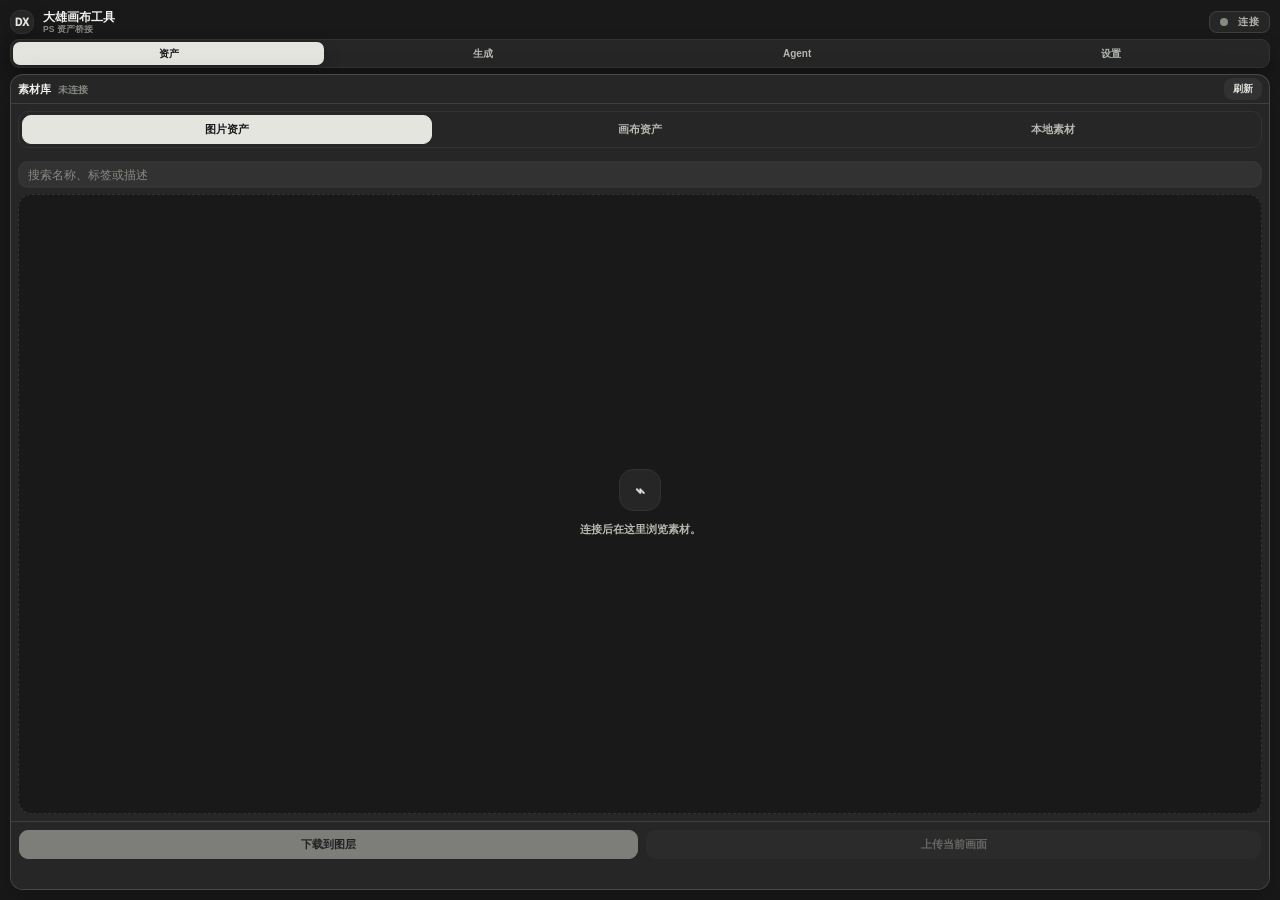
<file: tools/photoshop-asset-connector/index.html>
<!doctype html>
<html lang="zh-CN">
<head>
  <meta charset="utf-8">
  <title>大雄画布工具</title>
  <link rel="stylesheet" href="style.css">
</head>
<body>
  <main class="app">
    <header class="app-head">
      <div class="brand-block">
        <div class="brand-mark">DX</div>
        <div class="brand-copy">
          <div class="brand-title">大雄画布工具</div>
          <div class="brand-sub">PS 资产桥接</div>
        </div>
      </div>
      <div class="conn-pill" title="连接状态">
        <span id="dot" class="dot off" title="未连接"></span>
        <span>连接</span>
      </div>
    </header>

    <nav class="tabs" aria-label="工具视图切换">
      <button class="tab active" type="button" data-tab="assets">资产</button>
      <button class="tab" type="button" data-tab="generate">生成</button>
      <button class="tab" type="button" data-tab="agent">Agent</button>
      <button class="tab" type="button" data-tab="settings">设置</button>
    </nav>

    <div class="views">
      <!-- ===== 资产 ===== -->
      <section class="view active" data-view="assets">
        <div class="panel assets-panel">
          <div class="panel-head">
            <div class="panel-title">
              <strong>素材库</strong>
              <span id="count">未连接</span>
            </div>
            <button id="refreshBtn" class="refresh-btn" type="button" title="刷新">刷新</button>
          </div>

          <div class="panel-body assets-body">
            <div class="sources">
              <button class="seg active" type="button" data-source="assets">图片资产</button>
              <button class="seg" type="button" data-source="canvas">画布资产</button>
              <button class="seg last" type="button" data-source="local">本地素材</button>
            </div>

            <div class="selectors">
              <sp-picker id="selectA" size="s"><sp-menu slot="options"></sp-menu></sp-picker>
              <sp-picker id="selectB" size="s"><sp-menu slot="options"></sp-menu></sp-picker>
            </div>

            <div class="filters">
              <input id="search" type="search" placeholder="搜索名称、标签或描述">
            </div>

            <div id="grid" class="grid empty">
              <div class="empty-state">
                <div class="empty-mark">⌁</div>
                <div>连接后在这里浏览素材。</div>
              </div>
            </div>
          </div>

          <div class="panel-foot">
            <div class="bottom">
              <button id="placeBtn" class="primary" type="button" disabled>下载到图层</button>
              <button id="exportBtn" class="btn" type="button" disabled>上传当前画面</button>
            </div>
            <div id="pushMsg" class="push-msg"></div>
          </div>
        </div>
      </section>

      <!-- ===== 生成 ===== -->
      <section class="view" data-view="generate">
        <div class="panel generate-panel">
          <div class="panel-head">
            <div class="panel-title">
              <strong>生成</strong>
              <span>API / MS / RH / ComfyUI</span>
            </div>
          </div>

          <div class="panel-body gen-scroll">
            <div id="genModes" class="sources compact">
              <button class="seg active" type="button" data-mode="api">API</button>
              <button class="seg" type="button" data-mode="ms">MS</button>
              <button class="seg" type="button" data-mode="rh">RH</button>
              <button class="seg last" type="button" data-mode="comfy">ComfyUI</button>
            </div>

            <div id="genApiBar" class="gen-row2">
              <sp-picker id="genProvider" size="s"><sp-menu slot="options"></sp-menu></sp-picker>
              <sp-picker id="genModel" size="s"><sp-menu slot="options"></sp-menu></sp-picker>
            </div>

            <div id="genRhBar" class="hidden workflow-box">
              <div class="gen-label">RunningHub 工作流</div>
              <sp-picker id="genRhWorkflow" size="s"><sp-menu slot="options"></sp-menu></sp-picker>
              <label class="gen-check"><input id="genRhWallet" type="checkbox"> 使用钱包扣费</label>
            </div>

            <div id="genComfyBar" class="hidden workflow-box">
              <div class="gen-label">ComfyUI 工作流</div>
              <sp-picker id="genComfyWorkflow" size="s"><sp-menu slot="options"></sp-menu></sp-picker>
            </div>

            <textarea id="genPrompt" class="gen-prompt" rows="3" placeholder="描述你想生成的画面…"></textarea>

            <div id="genParams" class="gen-params"></div>

            <div id="genRefsSection" class="thumb-section">
              <div class="gen-label">参考图</div>
              <div id="genRefs" class="gen-thumbs"></div>
            </div>

            <div class="thumb-section">
              <div class="gen-label">生成结果</div>
              <div id="genResults" class="gen-thumbs"></div>
            </div>
          </div>

          <div class="panel-foot">
            <div class="gen-bottom">
              <button id="genRun" class="primary" type="button" disabled>生成</button>
            </div>
            <div id="genMsg" class="push-msg"></div>
          </div>
        </div>
      </section>

      <!-- ===== Agent ===== -->
      <section class="view" data-view="agent">
        <div class="panel agent-panel">
          <div class="panel-head">
            <div class="panel-title">
              <strong>Agent</strong>
              <span>对话生成和图像编辑</span>
            </div>
            <button id="agToggleModels" class="icon-btn" type="button" title="模型设置">设置</button>
          </div>

          <div class="agent-bar">
            <button id="agNew" class="btn" type="button">＋ 新对话</button>
            <sp-picker id="agHistory" size="s"><sp-menu slot="options"></sp-menu></sp-picker>
            <button id="agDelete" class="btn danger" type="button" disabled>删除</button>
          </div>

          <div id="agModels" class="agent-models">
            <div class="gen-row2">
              <sp-picker id="agLlmProvider" size="s"><sp-menu slot="options"></sp-menu></sp-picker>
              <sp-picker id="agLlmModel" size="s"><sp-menu slot="options"></sp-menu></sp-picker>
            </div>
            <div class="gen-row2">
              <sp-picker id="agImgProvider" size="s"><sp-menu slot="options"></sp-menu></sp-picker>
              <sp-picker id="agImgModel" size="s"><sp-menu slot="options"></sp-menu></sp-picker>
            </div>
          </div>

          <div id="agMessages" class="agent-msgs">
            <div class="empty-state">
              <div class="empty-mark">✦</div>
              <div>选好模型，直接说想画/想改的内容。</div>
            </div>
          </div>
          <div id="agAttach" class="agent-attach"></div>

          <div class="panel-foot agent-foot">
            <div class="agent-tools">
              <button id="agRegionBtn" class="mode-btn" type="button" title="只改选区：先用矩形选框框住要改的地方，再发送">▣ 选区</button>
              <button id="agRetryBtn" class="mode-btn" type="button" title="用上一次的内容重新发送">↻ 重试</button>
            </div>
            <div class="agent-input">
              <button id="agAttachBtn" class="icon-btn" type="button" title="上传当前画面用于编辑">＋</button>
              <textarea id="agInput" rows="2" placeholder="例如：把当前图层改成夜景（回车发送，Shift+回车换行）"></textarea>
              <button id="agSend" class="primary" type="button" disabled>发送</button>
            </div>
            <div id="agStatus" class="push-msg"></div>
          </div>
        </div>
      </section>

      <!-- ===== 设置 ===== -->
      <section class="view" data-view="settings">
        <div class="panel settings-panel">
          <div class="panel-head">
            <div class="panel-title">
              <strong>连接设置</strong>
              <span>连接同一局域网内的后端服务</span>
            </div>
          </div>

          <div class="panel-body settings-body">
            <div class="field">
              <label>服务地址</label>
              <div class="row">
                <input id="server" class="server" type="text" spellcheck="false"
                       placeholder="例：192.168.1.10:3000">
                <button id="connectBtn" class="primary-sm" type="button">连接</button>
              </div>
            </div>

            <div id="connMsg" class="conn-msg">同一局域网填运行后端那台电脑的 IP:端口。</div>

            <label class="live" title="资产库/画布变化时自动刷新">
              <input id="liveToggle" type="checkbox" checked> 实时同步
            </label>

            <div class="settings-card">
              <div class="settings-card-title">上传范围</div>
              <label class="live" title="按当前选中图层大小导出，而不是整张画布">
                <input id="exportLayerToggle" type="checkbox"> 按选中图层大小上传
              </label>
            </div>

            <button id="githubBtn" class="btn wide settings-link" type="button">打开 GitHub 项目</button>

            <div class="about">大雄画布工具 · v0.3.0</div>
          </div>
        </div>
      </section>
    </div>
  </main>

  <script src="js/state.js"></script>
  <script src="js/net.js"></script>
  <script src="js/sources.js"></script>
  <script src="js/ps.js"></script>
  <script src="js/socket.js"></script>
  <script src="js/ui.js"></script>
  <script src="js/generate.js"></script>
  <script src="js/agent.js"></script>
  <script src="js/app.js"></script>
</body>
</html>
</file>
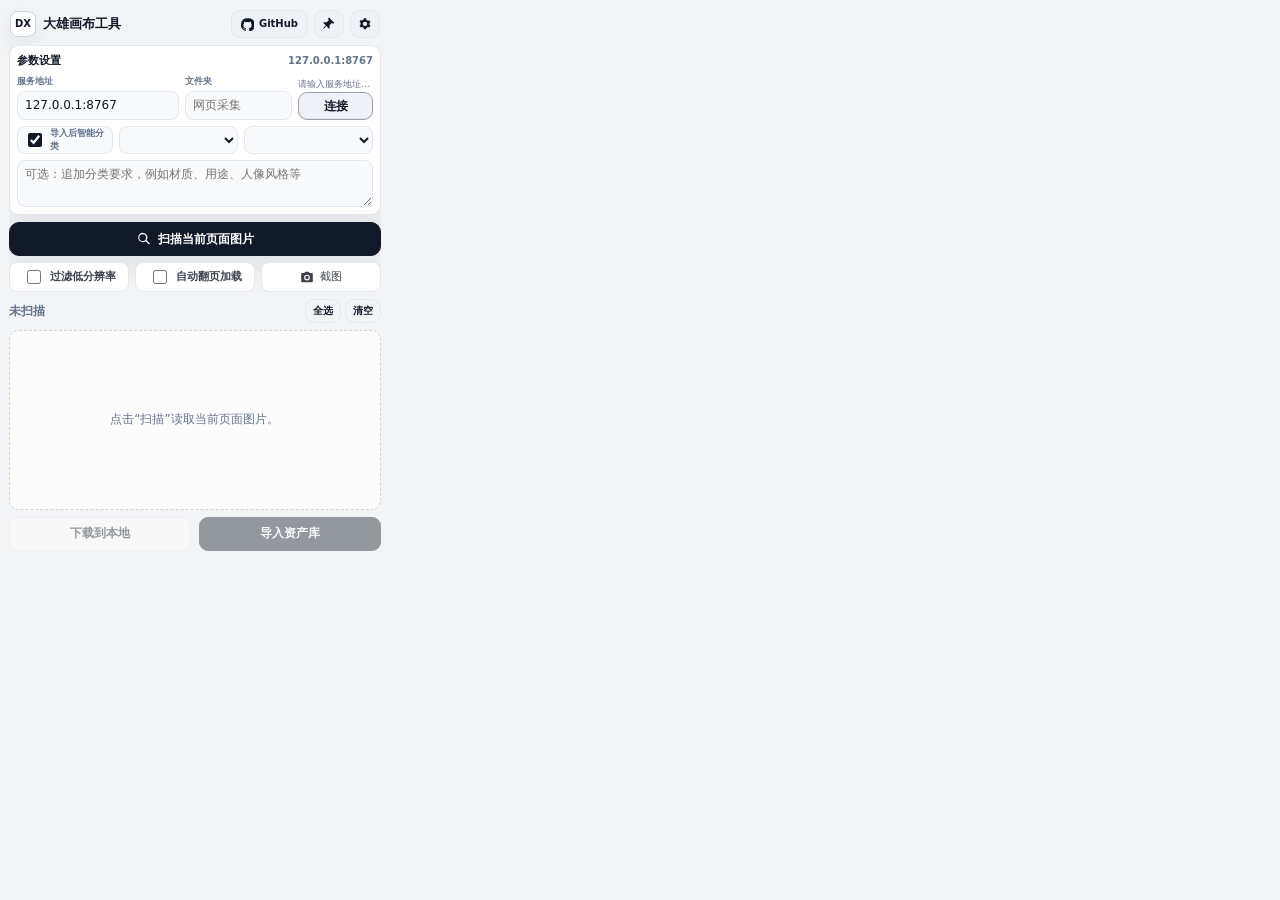
<file: tools/chrome-local-asset-importer/popup.html>
<!doctype html>
<html lang="zh-CN">
<head>
  <meta charset="utf-8">
  <meta name="viewport" content="width=device-width, initial-scale=1">
  <title>本地素材导入</title>
  <link rel="stylesheet" href="popup.css">
</head>
<body>
  <main class="app">
    <header class="top">
      <div class="brand">
        <span class="brand-mark">DX</span>
        <div>
          <h1>大雄画布工具</h1>
        </div>
      </div>
      <div class="top-actions">
        <button id="githubBtn" class="github-btn" type="button" title="18258180792/Infinite-CanvasCC">
          <svg viewBox="0 0 24 24" aria-hidden="true"><path d="M12 .5a12 12 0 0 0-3.8 23.4c.6.1.8-.2.8-.6v-2.1c-3.3.7-4-1.4-4-1.4-.5-1.3-1.3-1.7-1.3-1.7-1-.7.1-.7.1-.7 1.2.1 1.8 1.2 1.8 1.2 1 .1.3 2.6 3.4 1.9.1-.8.4-1.3.7-1.6-2.6-.3-5.3-1.3-5.3-5.8 0-1.3.5-2.3 1.2-3.2-.1-.3-.5-1.5.1-3.1 0 0 1-.3 3.3 1.2a11.2 11.2 0 0 1 6 0c2.3-1.5 3.3-1.2 3.3-1.2.6 1.6.2 2.8.1 3.1.8.9 1.2 1.9 1.2 3.2 0 4.5-2.7 5.5-5.3 5.8.4.4.8 1.1.8 2.2v3.2c0 .4.2.7.8.6A12 12 0 0 0 12 .5z"/></svg>
          <span>GitHub</span>
        </button>
        <button id="pinBtn" class="icon-btn" type="button" title="固定到浏览器侧边栏" aria-label="固定到浏览器侧边栏">
          <svg viewBox="0 0 24 24" aria-hidden="true"><path d="M14 3l7 7-2 2-2-2-4 4v5l-1 1-4.5-4.5L3 20l-1-1 4.5-4.5L2 10l1-1h5l4-4-2-2 2-2z"/></svg>
        </button>
        <button id="settingsToggleBtn" class="icon-btn" type="button" title="展开/折叠设置" aria-label="展开/折叠设置">
          <svg viewBox="0 0 24 24" aria-hidden="true"><path d="M19.4 13.5a7.8 7.8 0 0 0 .1-1.5 7.8 7.8 0 0 0-.1-1.5l2-1.5-2-3.5-2.4 1a7.2 7.2 0 0 0-2.6-1.5L14 2h-4l-.4 2.5A7.2 7.2 0 0 0 7 6L4.6 5l-2 3.5 2 1.5a7.8 7.8 0 0 0-.1 1.5 7.8 7.8 0 0 0 .1 1.5l-2 1.5 2 3.5L7 17a7.2 7.2 0 0 0 2.6 1.5L10 21h4l.4-2.5A7.2 7.2 0 0 0 17 17l2.4 1 2-3.5-2-1.5zM12 15.5A3.5 3.5 0 1 1 12 8a3.5 3.5 0 0 1 0 7.5z"/></svg>
        </button>
      </div>
    </header>

    <section class="workspace">
      <div class="content-pane">
        <section id="settingsPanel" class="settings-panel">
          <div class="settings-head">
            <strong>参数设置</strong>
            <span id="settingsSummary">127.0.0.1:8767</span>
          </div>
          <div id="settingsBody" class="settings-body">
            <div class="settings-grid">
              <label class="field port-field">
                <span>服务地址</span>
                <input id="serverInput" type="text" value="127.0.0.1:8767" placeholder="ip:端口，例如 192.168.1.10:3000">
              </label>
              <label class="field folder-field">
                <span>文件夹</span>
                <input id="folderInput" type="text" placeholder="网页采集">
              </label>
              <div class="connect-stack">
                <span id="statusText" class="connect-hint">请输入服务地址后点击连接，例如 192.168.1.10:3000。</span>
                <button id="testBtn" class="btn" type="button">连接</button>
              </div>
            </div>

            <div class="ai-grid">
              <label class="check">
                <input id="classifyInput" type="checkbox" checked>
                <span>导入后智能分类</span>
              </label>
              <select id="providerSelect" title="平台"></select>
              <select id="modelSelect" title="模型"></select>
              <textarea id="promptInput" rows="2" placeholder="可选：追加分类要求，例如材质、用途、人像风格等"></textarea>
            </div>
          </div>
        </section>

        <section class="scan-panel">
          <button id="scanBtn" class="scan-main" type="button">
            <svg viewBox="0 0 24 24" aria-hidden="true"><path d="M21 19l-5.15-5.15a7 7 0 1 0-1.41 1.41L19.59 20.41 21 19zM5 10a5 5 0 1 1 10 0 5 5 0 0 1-10 0z"/></svg>
            <span>扫描当前页面图片</span>
          </button>
          <div class="scan-extra">
            <label class="check scan-opt">
              <input id="filterLowResInput" type="checkbox">
              <span>过滤低分辨率</span>
            </label>
            <label class="check scan-opt">
              <input id="autoScrollInput" type="checkbox">
              <span>自动翻页加载</span>
            </label>
            <button id="captureBtn" class="capture-btn" type="button" title="截取浏览器当前显示的画面，适用于地图 / WebGL / 加密画布等无法直接读取的内容">
              <svg viewBox="0 0 24 24" aria-hidden="true"><path d="M20 5h-3.17l-1.24-1.35A2 2 0 0 0 14.12 3H9.88a2 2 0 0 0-1.47.65L7.17 5H4a2 2 0 0 0-2 2v12a2 2 0 0 0 2 2h16a2 2 0 0 0 2-2V7a2 2 0 0 0-2-2zm-8 13a5 5 0 1 1 0-10 5 5 0 0 1 0 10zm0-8a3 3 0 1 0 0 6 3 3 0 0 0 0-6z"/></svg>
              <span>截图</span>
            </button>
          </div>
        </section>

        <section class="toolbar">
          <span id="countText">未扫描</span>
          <div>
            <button id="selectAllBtn" class="link-btn" type="button">全选</button>
            <button id="clearBtn" class="link-btn" type="button">清空</button>
          </div>
        </section>

        <section id="grid" class="grid empty">
          <div class="empty-state">点击“扫描”读取当前页面图片。</div>
        </section>

        <footer class="bottom">
          <button id="downloadBtn" class="ghost" type="button" disabled title="把所选素材下载到浏览器下载目录，不需要连接后端">下载到本地</button>
          <button id="importBtn" class="primary" type="button" disabled>导入资产库</button>
        </footer>
      </div>
    </section>
  </main>
  <script src="popup.js"></script>
</body>
</html>
</file>
<file: tools/photoshop-asset-connector/style.css>
:root {
  --page: #181918;
  --panel: #252625;
  --card: #252625;
  --soft: #252625;
  --soft-2: #313231;
  --line: #313231;
  --line-2: #4a4c4a;
  --text: #f0f1ee;
  --muted: #b5b8b1;
  --faint: #858a82;
  --strong: #e4e5df;
  --strong-text: #181918;
  --danger: #f87171;
  --ok: #34d399;
  --warn: #fbbf24;
  --shadow: rgba(0, 0, 0, .24);
  --hairline: rgba(228, 229, 223, .13);
  --hairline-2: rgba(228, 229, 223, .18);
  --focus-ring: rgba(228, 229, 223, .09);
  --r: 12px;
  --r-sm: 9px;
}

* { box-sizing: border-box; }
.hidden { display: none !important; }

html, body {
  margin: 0;
  height: 100%;
  overflow: hidden;
  color: var(--text);
  background: var(--page);
  font-family: "Inter", -apple-system, BlinkMacSystemFont, "Segoe UI", "PingFang SC", "Microsoft YaHei", sans-serif;
  font-size: 12px;
  line-height: 1.5;
}

button, input, textarea, select {
  font: inherit;
  color: inherit;
}

button {
  border: 0;
  cursor: pointer;
}

.app {
  height: 100%;
  min-height: 0;
  display: flex;
  flex-direction: column;
  padding: 10px;
  background-color: var(--page);
}

.app-head {
  flex: 0 0 auto;
  display: flex;
  align-items: center;
  justify-content: space-between;
  gap: 10px;
  margin-bottom: 5px;
}

.brand-block {
  min-width: 0;
  display: flex;
  align-items: center;
  gap: 9px;
}

.brand-mark {
  width: 24px;
  height: 24px;
  flex: 0 0 auto;
  display: flex;
  align-items: center;
  justify-content: center;
  border: 1px solid var(--line);
  border-radius: 10px;
  background: var(--panel);
  color: var(--strong);
  font-size: 10px;
  font-weight: 950;
  box-shadow: 0 12px 26px var(--shadow);
}

.brand-copy { min-width: 0; }
.brand-title {
  color: var(--text);
  font-size: 12px;
  line-height: 1.1;
  font-weight: 900;
  letter-spacing: 0;
  overflow: hidden;
  text-overflow: ellipsis;
  white-space: nowrap;
}

.brand-sub {
  margin-top: 1px;
  color: var(--faint);
  font-size: 8.5px;
  line-height: 1;
  font-weight: 800;
  overflow: hidden;
  text-overflow: ellipsis;
  white-space: nowrap;
}

.conn-pill {
  height: 22px;
  flex: 0 0 auto;
  display: inline-flex;
  align-items: center;
  gap: 10px;
  padding: 0 10px;
  border: 1px solid var(--hairline);
  border-radius: 8px;
  background: var(--soft);
  color: var(--muted);
  font-size: 9.5px;
  font-weight: 850;
  letter-spacing: .03em;
}

.dot {
  width: 8px;
  height: 8px;
  border-radius: 50%;
  background: var(--faint);
  box-shadow: none;
}
.dot.off { background: var(--faint); }
.dot.busy { background: var(--warn); }
.dot.on { background: var(--ok); }
.dot.err { background: var(--danger); }

.tabs {
  flex: 0 0 auto;
  display: flex;
  align-items: center;
  gap: 3px;
  padding: 2px;
  margin-bottom: 6px;
  border: 1px solid var(--line);
  border-radius: 9px;
  background: var(--soft);
  box-shadow: 0 8px 18px var(--shadow);
}

.tab {
  flex: 1 1 0;
  height: 23px;
  min-width: 0;
  border-radius: 7px;
  background: transparent;
  color: var(--muted);
  font-size: 10px;
  font-weight: 900;
  transition: background .15s ease, color .15s ease, transform .15s ease;
}
.tab:hover { background: rgba(228, 229, 223, .07); color: var(--text); }
.tab.active {
  background: var(--strong);
  color: var(--strong-text);
  box-shadow: 0 8px 18px rgba(0, 0, 0, .18);
}

.views {
  flex: 1 1 auto;
  min-height: 0;
  display: flex;
}

.view {
  display: none;
  width: 100%;
  min-height: 0;
  flex: 1 1 auto;
}

.view.active {
  display: flex;
  flex-direction: column;
}

.panel {
  min-height: 0;
  flex: 1 1 auto;
  display: flex;
  flex-direction: column;
  overflow: hidden;
  border: 1px solid var(--hairline-2);
  border-radius: 13px;
  background: var(--panel);
  box-shadow: 0 14px 36px var(--shadow);
}

.panel-head {
  flex: 0 0 auto;
  min-height: 34px;
  display: flex;
  align-items: center;
  justify-content: space-between;
  gap: 10px;
  padding: 6px 9px;
  border-bottom: 1px solid var(--hairline);
}

.panel-title { min-width: 0; }
.panel-title strong {
  display: block;
  color: var(--text);
  font-size: 11.5px;
  line-height: 1.15;
  font-weight: 950;
  overflow: hidden;
  text-overflow: ellipsis;
  white-space: nowrap;
}

.panel-title span {
  display: block;
  margin-top: 2px;
  color: var(--faint);
  font-size: 9px;
  line-height: 1.15;
  font-weight: 780;
  overflow: hidden;
  text-overflow: ellipsis;
  white-space: nowrap;
}

.panel-body {
  min-height: 0;
  flex: 1 1 auto;
  display: flex;
  flex-direction: column;
  padding: 7px;
}

.panel-foot {
  flex: 0 0 auto;
  padding: 8px;
  border-top: 1px solid var(--hairline);
  background: var(--soft);
}

input, textarea {
  -webkit-appearance: none;
  appearance: none;
  width: 100%;
  min-width: 0;
  border: 1px solid var(--line);
  border-radius: var(--r-sm);
  outline: 0;
  background: var(--soft-2) !important;
  background-clip: padding-box;
  color: var(--text);
  box-shadow: inset 0 0 0 1px rgba(228, 229, 223, .02);
}

input {
  height: 27px;
  padding: 0 9px;
}

textarea {
  padding: 8px 9px;
  resize: vertical;
}

input::placeholder, textarea::placeholder { color: var(--faint); }
input:focus, textarea:focus {
  border-color: var(--line-2);
  background: var(--soft-2) !important;
  box-shadow: inset 0 0 0 1px rgba(228, 229, 223, .03), 0 0 0 3px var(--focus-ring);
}

input[type="search"]::-webkit-search-decoration,
input[type="search"]::-webkit-search-cancel-button,
input[type="search"]::-webkit-search-results-button,
input[type="search"]::-webkit-search-results-decoration {
  -webkit-appearance: none;
}

sp-picker {
  width: 100%;
  min-width: 0;
}

sp-picker::part(control),
sp-picker::part(button),
sp-picker::part(field) {
  min-height: 26px;
}

sp-picker::part(field) {
  padding-top: 0;
  padding-bottom: 0;
  padding-left: 7px;
  padding-right: 7px;
}

sp-picker.compact-picker {
  width: 100%;
  min-width: 0;
}

.btn, .icon-btn, .primary, .primary-sm, .seg, .chip {
  height: 29px;
  border: 1px solid var(--line);
  border-radius: var(--r-sm);
  background: var(--soft-2);
  color: var(--muted);
  font-size: 10.5px;
  font-weight: 880;
  transition: background .15s ease, border-color .15s ease, color .15s ease, transform .15s ease;
}

.assets-panel .panel-head {
  min-height: 28px;
  padding: 3px 7px;
}

.assets-panel .panel-title {
  display: flex;
  align-items: baseline;
  gap: 7px;
}

.assets-panel .panel-title strong {
  font-size: 11px;
}

.assets-panel .panel-title span {
  margin-top: 0;
  font-size: 9.5px;
}

.assets-panel .panel-head .icon-btn {
  width: 22px;
  height: 22px;
  border-radius: 8px;
  font-size: 13px;
}

.refresh-btn {
  flex: 0 0 auto;
  height: 22px;
  padding: 0 8px;
  border: 1px solid var(--line);
  border-radius: 8px;
  background: var(--soft-2);
  color: var(--strong);
  font-size: 9.5px;
  font-weight: 900;
  line-height: 1;
  letter-spacing: 0;
}

.refresh-btn:hover {
  border-color: var(--line-2);
  background: var(--soft);
  color: var(--text);
}

.btn:hover, .icon-btn:hover, .seg:hover, .chip:hover {
  border-color: var(--line-2);
  background: var(--soft-2);
  color: var(--text);
  transform: translateY(-1px);
}

.icon-btn {
  width: 32px;
  flex: 0 0 auto;
  display: inline-flex;
  align-items: center;
  justify-content: center;
  padding: 0;
}

.btn {
  display: inline-flex;
  align-items: center;
  justify-content: center;
  padding: 0 12px;
}

.btn.danger {
  color: var(--danger);
  border-color: rgba(248, 113, 113, .32);
}

.btn.danger:hover {
  color: #fecaca;
  border-color: rgba(248, 113, 113, .55);
}

.btn.wide {
  width: 100%;
}

.primary, .primary-sm {
  border-color: var(--strong);
  background: var(--strong);
  color: var(--strong-text);
}

.primary:hover, .primary-sm:hover {
  background: #f4f5ef;
  border-color: #f4f5ef;
  color: var(--strong-text);
  transform: translateY(-1px);
}

.primary {
  flex: 1 1 auto;
  padding: 0 14px;
}

.primary-sm {
  min-width: 64px;
  padding: 0 14px;
}

button[disabled], .primary[disabled], .primary-sm[disabled], .btn[disabled], .icon-btn[disabled] {
  opacity: .46;
  cursor: default;
  transform: none;
  box-shadow: none;
}

.sources, .selectors, .filters, .bottom, .gen-row2, .gen-bottom, .agent-bar, .row {
  flex: 0 0 auto;
  display: flex;
  flex-direction: row;
  align-items: center;
  min-width: 0;
}

.sources {
  gap: 3px;
  padding: 3px;
  margin-bottom: 7px;
  border: 1px solid var(--line);
  border-radius: 10px;
  background: var(--soft);
}

.sources.compact {
  padding: 2px;
  margin-bottom: 7px;
  border-radius: 9px;
}

.sources.compact .seg {
  height: 22px;
  border-radius: 7px;
  font-size: 9.5px;
  padding: 0 4px;
}

.seg {
  flex: 1 1 0;
  min-width: 0;
  border-color: transparent;
  background: transparent;
  color: var(--muted);
  padding: 0 6px;
  overflow: hidden;
  text-overflow: ellipsis;
  white-space: nowrap;
}

.seg.last { margin-right: 0; }
.seg.active {
  border-color: var(--strong);
  background: var(--strong);
  color: var(--strong-text);
}

.selectors, .filters, .bottom, .gen-row2, .agent-bar, .row {
  gap: 9px;
  margin-bottom: 6px;
}

.selectors,
.gen-row2,
.agent-bar,
.row {
  column-gap: 10px;
}

.selectors > * + *, .filters > * + *, .bottom > * + *, .gen-row2 > * + *, .agent-bar > * + *, .row > * + * {
  margin-left: 0;
}

#selectA, #selectB, #genProvider, #genModel, #agHistory, #agLlmProvider, #agLlmModel, #agImgProvider, #agImgModel {
  flex: 1 1 0;
  min-width: 0;
}

#selectA.hidden, #genModel.hidden, #genApiBar.hidden {
  display: none !important;
}

.filters #search, .row .server {
  flex: 1 1 auto;
}

.grid {
  flex: 1 1 auto;
  min-height: 0;
  overflow-y: auto;
  position: relative;
  border: 1px solid var(--hairline);
  border-radius: 14px;
  background: var(--page);
}

.grid.empty {
  display: flex;
  align-items: center;
  justify-content: center;
  border-style: dashed;
}

.grid-inner {
  display: flex;
  flex-direction: row;
  flex-wrap: wrap;
  align-content: flex-start;
  align-items: flex-start;
  padding: 8px 1px 1px 8px;
}

.empty-state {
  max-width: 260px;
  min-height: 120px;
  display: flex;
  flex-direction: column;
  align-items: center;
  justify-content: center;
  gap: 10px;
  padding: 18px;
  color: var(--muted);
  text-align: center;
  font-size: 11px;
  line-height: 1.55;
  font-weight: 780;
}

.empty-mark {
  width: 42px;
  height: 42px;
  display: flex;
  align-items: center;
  justify-content: center;
  border: 1px solid var(--line);
  border-radius: 14px;
  background: var(--soft);
  color: var(--strong);
  font-size: 18px;
  font-weight: 950;
}

.card {
  flex: 1 1 92px;
  min-width: 86px;
  max-width: 136px;
  margin: 0 7px 7px 0;
  overflow: hidden;
  border: 1px solid var(--line);
  border-radius: 12px;
  background: var(--card);
  transition: border-color .14s ease, transform .14s ease, box-shadow .14s ease;
}

.card:hover {
  border-color: var(--line-2);
  transform: translateY(-1px);
  box-shadow: 0 12px 22px var(--shadow);
}

.card.selected {
  border-color: var(--strong);
  box-shadow: 0 0 0 1px rgba(228, 229, 223, .28), 0 12px 22px var(--shadow);
}

.thumb {
  position: relative;
  width: 100%;
  height: 84px;
  overflow: hidden;
  background: #181918;
}

.thumb img {
  width: 100%;
  height: 100%;
  display: block;
  object-fit: contain;
  object-position: center;
  background: #181918;
}

.thumb-ph {
  width: 100%;
  height: 100%;
  display: flex;
  align-items: center;
  justify-content: center;
  color: var(--faint);
  font-size: 10px;
  font-weight: 800;
}

.badge {
  position: absolute;
  left: 6px;
  top: 6px;
  height: 18px;
  display: inline-flex;
  align-items: center;
  padding: 0 6px;
  border-radius: 999px;
  background: rgba(24, 25, 24, .86);
  color: #fff;
  font-size: 9px;
  font-weight: 900;
}

.meta {
  padding: 7px 8px 8px;
  color: var(--muted);
  font-size: 10px;
  line-height: 1.2;
  font-weight: 820;
  overflow: hidden;
  white-space: nowrap;
  text-overflow: ellipsis;
}

.more {
  flex: 1 1 100%;
  margin: 2px 7px 7px 0;
  border: 1px solid var(--line);
  border-radius: 10px;
  background: var(--soft);
  color: var(--muted);
  height: 30px;
  font-size: 11px;
  font-weight: 850;
}

.bottom, .gen-bottom {
  gap: 8px;
  margin-bottom: 0;
}

#placeBtn, #exportBtn {
  flex: 1 1 0;
  min-width: 0;
}

.push-msg {
  min-height: 15px;
  margin-top: 7px;
  color: var(--faint);
  font-size: 10.5px;
  line-height: 1.35;
  font-weight: 760;
}
.push-msg.err { color: var(--danger); }
.push-msg.ok { color: var(--ok); }

.gen-scroll {
  min-height: 0;
  flex: 1 1 auto;
  display: block;
  overflow-y: auto;
  padding: 7px;
}

#genApiBar {
  display: flex;
  margin-bottom: 6px;
}

.workflow-box {
  padding: 8px;
  margin-bottom: 8px;
  border: 1px solid var(--line);
  border-radius: 13px;
  background: var(--soft);
}

#genRhWorkflow, #genComfyWorkflow {
  width: 100%;
  margin-bottom: 8px;
}

.gen-prompt {
  min-height: 62px;
  margin-bottom: 7px;
  padding: 8px 8px;
  border-radius: 11px;
  line-height: 1.6;
  background: var(--soft-2) !important;
}

.gen-label {
  margin: 5px 0 4px;
  color: var(--muted);
  font-size: 10.5px;
  line-height: 18px;
  font-weight: 900;
}

.gen-params {
  min-height: 0;
  height: auto;
  margin-bottom: 7px;
  padding-right: 0;
  flex: none;
  overflow-y: visible;
  overflow-x: hidden;
}

.gen-params:not(:empty) {
  min-height: 0;
  padding-right: 0;
}

.field-stack,
.size-box {
  margin-bottom: 8px;
}

.field-stack {
  flex: 0 0 auto;
  display: flex;
  flex-direction: column;
  gap: 5px;
  min-height: 0;
}

.size-box {
  flex: 0 0 auto;
  height: 82px;
  padding: 5px 8px 6px;
  border: 1px solid var(--hairline);
  border-radius: 10px;
  background: var(--soft);
  overflow: hidden;
}

.size-box.custom {
  height: 96px;
}

.size-box.doc {
  height: 90px;
}

.size-box .gen-label,
.field-stack .gen-label {
  margin-top: 0;
  margin-bottom: 0;
}

.size-grid,
.size-inline {
  display: flex;
  flex-direction: row;
  gap: 9px;
  min-width: 0;
  flex: 0 0 auto;
}

.size-grid.triple .size-col {
  flex: 1 1 0;
  min-width: 0;
}

.size-inline {
  justify-content: flex-start;
  align-items: flex-end;
}

.size-grid.single .size-col {
  flex: 1 1 auto;
}

.size-col {
  flex: 1 1 0;
  min-width: 0;
}

.size-col sp-picker {
  min-width: 0;
}

.mini-label {
  margin-bottom: 3px;
  color: var(--faint);
  font-size: 9.5px;
  line-height: 1;
  font-weight: 900;
}

.size-hint {
  margin-top: 6px;
  color: var(--faint);
  font-size: 10px;
  line-height: 1.2;
  font-weight: 780;
}

.size-foot {
  margin-top: 4px;
}

.size-box .size-grid {
  margin-bottom: 0;
}

.compact-picker {
  margin-bottom: 0;
}

.compact-picker::part(control),
.compact-picker::part(button),
.compact-picker::part(field) {
  min-height: 24px;
}

.compact-picker::part(field) {
  padding-top: 0;
  padding-bottom: 0;
}

.chip-row {
  display: flex;
  flex-direction: row;
  flex-wrap: wrap;
  gap: 6px;
  margin-bottom: 2px;
}

.chip {
  height: 26px;
  flex: 0 0 auto;
  padding: 0 10px;
  border-radius: 8px;
}

.chip.active {
  border-color: var(--strong);
  background: var(--strong);
  color: var(--strong-text);
}

.gen-input {
  height: 28px;
  min-height: 28px;
  margin-bottom: 0;
  line-height: 28px;
}

.seed-row {
  display: flex;
  flex-direction: row;
  gap: 7px;
  align-items: stretch;
  width: 100%;
  height: 28px;
  min-width: 0;
}

.seed-row .gen-input {
  flex: 1 1 auto;
  min-width: 0;
}

.dice-btn {
  width: 52px;
  height: 28px;
  min-width: 52px;
  flex: 0 0 52px;
  padding: 0 8px;
  border: 1px solid var(--line);
  border-radius: 9px;
  background: var(--soft-2);
  color: var(--muted);
  font-size: 11px;
  font-weight: 500;
  line-height: 28px;
  white-space: nowrap;
}

.dice-btn:hover {
  border-color: var(--line-2);
  color: var(--text);
  background: var(--soft);
}

.dice-btn.active {
  border-color: var(--strong);
  background: var(--strong);
  color: var(--strong-text);
}

.mini-input {
  height: 25px;
  flex: 0 0 72px;
  max-width: 72px;
  margin: 6px 0 0;
  padding: 0 8px;
  font-size: 11px;
}

.gen-ta {
  height: auto;
  min-height: 54px;
  padding: 8px 10px;
  line-height: 18px;
  resize: none;
}

.gen-ta::part(textarea) {
  resize: none;
}

.gen-dd {
  width: 100%;
  margin-bottom: 0;
}

.gen-check {
  display: flex;
  flex-direction: row;
  align-items: center;
  min-height: 28px;
  margin: 0;
  color: var(--muted);
  font-size: 11px;
  font-weight: 800;
}

.gen-check input {
  width: auto;
  height: auto;
  margin-right: 7px;
}

.thumb-section {
  display: block;
  height: 116px;
  min-height: 116px;
  padding: 7px;
  margin-top: 7px;
  border: 1px solid var(--hairline);
  border-radius: 11px;
  background: var(--soft);
  overflow: hidden;
}

.gen-thumbs {
  display: flex;
  flex-direction: row;
  flex-wrap: wrap;
  align-content: flex-start;
  align-items: flex-start;
  gap: 7px;
  min-height: 78px;
  padding-top: 1px;
}

.field-stack .gen-thumbs {
  min-height: 78px;
  padding-top: 0;
  margin-top: 0;
}

.gen-thumb, .ref-tile, .attach-chip {
  position: relative;
  overflow: hidden;
  border: 1px solid var(--line);
  border-radius: 12px;
  background: var(--soft);
}

.gen-thumb, .ref-tile {
  width: 78px;
  height: 78px;
}

.gen-thumb img, .ref-tile img, .attach-chip img {
  width: 100%;
  height: 100%;
  display: block;
  object-fit: contain;
  object-position: center;
  background: #181918;
}

.gen-thumb.result { cursor: pointer; }
.gen-thumb.result:hover { border-color: var(--strong); }

.gen-thumb .x, .ref-x {
  position: absolute;
  right: 4px;
  top: 4px;
  width: 18px;
  height: 18px;
  display: flex;
  align-items: center;
  justify-content: center;
  border-radius: 50%;
  background: rgba(24, 25, 24, .88);
  color: #fff;
  font-size: 12px;
  line-height: 1;
}

.gen-thumb.result .dl {
  position: absolute;
  left: 0;
  right: 0;
  bottom: 0;
  height: 21px;
  display: flex;
  align-items: center;
  justify-content: center;
  background: rgba(24, 25, 24, .86);
  color: #fff;
  font-size: 9.5px;
  font-weight: 850;
}

.ref-num {
  position: absolute;
  left: 4px;
  top: 4px;
  min-width: 18px;
  height: 18px;
  display: flex;
  align-items: center;
  justify-content: center;
  padding: 0 5px;
  border-radius: 999px;
  background: var(--strong);
  color: var(--strong-text);
  font-size: 10px;
  font-weight: 950;
}

.ref-move {
  position: absolute;
  left: 0;
  right: 0;
  bottom: 0;
  display: flex;
  flex-direction: row;
}

.ref-arrow {
  flex: 1 1 0;
  height: 19px;
  border-top: 1px solid var(--hairline);
  background: rgba(24, 25, 24, .86);
  color: #fff;
  font-size: 12px;
}

.ref-arrow[disabled] { opacity: .35; }

.ref-add {
  flex: 0 0 auto;
  width: 78px;
  height: 78px;
  min-width: 78px;
  display: flex;
  flex-direction: column;
  align-items: center;
  justify-content: center;
  border: 1px dashed var(--line-2);
  border-radius: 12px;
  background: var(--soft);
  color: var(--muted);
  cursor: pointer;
}

.ref-add-plus {
  width: 30px;
  height: 30px;
  display: flex;
  align-items: center;
  justify-content: center;
  margin-bottom: 5px;
  border: 1px solid var(--line);
  border-radius: 8px;
  color: var(--strong);
  font-size: 18px;
}

.ref-add-cap {
  font-size: 10px;
  font-weight: 850;
}

.ref-add:hover {
  border-color: var(--strong);
  color: var(--text);
}

.gen-bottom .primary {
  width: 100%;
}

.agent-panel {
  padding-bottom: 0;
}

.agent-bar {
  flex: 0 0 auto;
  padding: 10px 10px 0;
}

.agent-bar .btn {
  flex: 0 0 auto;
}

#agDelete {
  min-width: 44px;
  padding: 0 9px;
}

.agent-panel > .panel-head .icon-btn {
  width: auto;
  min-width: 48px;
  height: 32px;
  padding: 0 10px;
  border-radius: 10px;
  border-color: var(--line);
  background: var(--soft);
  color: var(--strong);
  font-size: 11px;
  font-weight: 900;
}

.agent-models {
  flex: 0 0 auto;
  padding: 0 10px;
}

.agent-models .gen-row2 {
  margin-bottom: 8px;
}

.agent-msgs {
  flex: 1 1 auto;
  min-height: 0;
  margin: 2px 10px 0;
  padding: 10px;
  overflow-y: auto;
  display: flex;
  flex-direction: column;
  border: 1px solid var(--hairline);
  border-radius: 14px;
  background: var(--page);
}

.agent-msg {
  flex: 0 0 auto;
  max-width: 88%;
  margin-bottom: 8px;
  padding: 8px 10px;
  border: 1px solid var(--line);
  border-radius: 13px;
  overflow: hidden;
  box-shadow: 0 8px 18px rgba(0, 0, 0, .12);
}

.agent-msg.user {
  align-self: flex-end;
  background: var(--soft-2);
  border-color: var(--line-2);
  color: var(--text);
}

.agent-msg.assistant {
  align-self: flex-start;
  background: var(--panel);
  color: var(--text);
}

.agent-text {
  white-space: pre-wrap;
  word-break: break-word;
  line-height: 1.55;
}

/* 选区上传提示：显示"上传选区 W×H"，方便排查上传的是不是框选区域 */
.agent-note {
  margin-top: 4px;
  font-size: 10px;
  font-weight: 800;
  color: var(--muted);
  opacity: .9;
}

.agent-imgtile {
  position: relative;
  margin-top: 7px;
  max-width: 240px;
}

.agent-imgtile img {
  display: block;
  width: 100%;
  height: auto;
  border: 1px solid var(--line);
  border-radius: 12px;
}

.agent-dl {
  position: absolute;
  right: 7px;
  top: 7px;
  min-width: 40px;
  height: 27px;
  padding: 0 8px;
  border-radius: 8px;
  background: rgba(24, 25, 24, .86);
  color: #fff;
  font-size: 10px;
  font-weight: 900;
  line-height: 27px;
  text-align: center;
}

.agent-dl:hover {
  background: var(--strong);
  color: var(--strong-text);
}

.agent-attach {
  flex: 0 0 auto;
  display: flex;
  flex-direction: row;
  flex-wrap: wrap;
  padding: 0 10px;
}

.agent-attach:empty { display: none; }

.attach-chip {
  width: 54px;
  height: 54px;
  margin: 7px 7px 0 0;
}

.agent-foot {
  padding-top: 9px;
}

.agent-input {
  display: flex;
  flex-direction: row;
  align-items: center;
  gap: 7px;
  min-height: 58px;
  padding: 6px 7px;
  border: 1px solid var(--line);
  border-radius: 14px;
  background: var(--soft-2);
}

.agent-input:focus-within {
  border-color: var(--line-2);
  box-shadow: 0 0 0 3px var(--focus-ring);
}

.agent-input .icon-btn {
  width: 30px;
  height: 34px;
  border-color: var(--line);
  background: var(--soft);
  color: var(--strong);
  font-size: 18px;
  font-weight: 900;
  line-height: 1;
  border-radius: 10px;
}

/* 模式工具条：改选区 / 扩图 / 重试，单独一行，不挤压输入框 */
.agent-tools {
  flex: 0 0 auto;
  display: flex;
  flex-direction: row;
  align-items: center;
  gap: 7px;
  padding: 0 10px 6px;
}

.agent-tools .mode-btn {
  height: 28px;
  padding: 0 10px;
  border: 1px solid var(--line);
  border-radius: 9px;
  background: var(--soft);
  color: var(--strong);
  font-size: 11px;
  font-weight: 900;
  white-space: nowrap;
}

.agent-tools .mode-btn:hover {
  border-color: var(--line-2);
  color: var(--text);
}

.agent-tools .mode-btn.active {
  border-color: var(--strong);
  background: var(--strong);
  color: var(--strong-text);
}

/* 重试按钮：默认隐藏，失败后加 .show 才显示（UXP 对 hidden 属性支持不稳，用 class 控制） */
#agRetryBtn { display: none; margin-left: auto; }
#agRetryBtn.show { display: inline-block; }

/* 扩图方向参数条：默认隐藏，开「⬜ 扩图」时加 .show 显示 */
.agent-outpaint-bar {
  display: none;
  flex-direction: row;
  align-items: center;
  flex-wrap: wrap;
  gap: 8px;
  padding: 0 10px 8px;
}
.agent-outpaint-bar.show { display: flex; }
.agent-outpaint-bar .op-label { font-size: 11px; color: var(--muted); font-weight: 800; }
.agent-outpaint-bar .op-dir {
  display: inline-flex;
  align-items: center;
  gap: 3px;
  font-size: 11px;
  color: var(--strong);
  font-weight: 800;
}
.agent-outpaint-bar .op-px {
  width: 64px;
  height: 26px;
  padding: 0 6px;
  border: 1px solid var(--line);
  border-radius: 8px;
  background: var(--soft-2);
  color: var(--strong);
  font-size: 12px;
  text-align: center;
}

.agent-input textarea {
  flex: 1 1 auto;
  min-height: 46px;
  max-height: 120px;
  padding: 8px 6px;
  border: 0;
  border-radius: 0;
  background: var(--soft-2) !important;
  box-shadow: none;
  resize: none;
  line-height: 1.55;
}

.agent-input textarea:focus {
  background: var(--soft-2) !important;
  box-shadow: none;
}

.agent-input .primary {
  flex: 0 0 auto;
  width: 52px;
  height: 34px;
  padding: 0;
  border-radius: 10px;
}

.settings-body {
  gap: 12px;
}

.settings-card {
  display: flex;
  flex-direction: column;
  gap: 8px;
  padding: 10px;
  border: 1px solid var(--hairline);
  border-radius: 12px;
  background: var(--soft);
}

.settings-card-title {
  color: var(--text);
  font-size: 11px;
  line-height: 1.2;
  font-weight: 920;
}

.settings-link {
  height: 34px;
  border-radius: 10px;
  color: var(--text);
  background: var(--soft);
}

.field {
  display: flex;
  flex-direction: column;
  gap: 7px;
}

.field label {
  color: var(--muted);
  font-size: 10.5px;
  font-weight: 900;
}

.row {
  gap: 8px;
  margin-bottom: 0;
}

.conn-msg {
  min-height: 16px;
  padding: 9px 10px;
  border: 1px solid var(--hairline);
  border-radius: 12px;
  background: var(--soft);
  color: var(--muted);
  font-size: 10.5px;
  line-height: 1.45;
  font-weight: 760;
}

.conn-msg.err { color: var(--danger); border-color: rgba(248, 113, 113, .24); }
.conn-msg.ok { color: var(--ok); border-color: rgba(52, 211, 153, .24); }

.live {
  display: flex;
  flex-direction: row;
  align-items: center;
  gap: 8px;
  color: var(--muted);
  font-size: 11px;
  font-weight: 820;
}

.live input {
  width: auto;
  height: auto;
  margin: 0;
}

.about {
  margin-top: auto;
  padding-top: 10px;
  color: var(--faint);
  font-size: 10px;
  font-weight: 800;
}

::-webkit-scrollbar {
  width: 4px;
  height: 4px;
  background: transparent;
}

::-webkit-scrollbar-track {
  background: transparent;
}

::-webkit-scrollbar-thumb {
  min-height: 28px;
  border: 0;
  border-radius: 999px;
  background-color: rgba(228, 229, 223, .24);
  background-clip: border-box;
}

::-webkit-scrollbar-thumb:hover {
  background-color: rgba(228, 229, 223, .42);
}
</file>
<file: tools/chrome-local-asset-importer/popup.css>
:root {
  color-scheme: light dark;
  --bg: #f3f4f6;
  --panel: #ffffff;
  --panel-soft: #f8fafc;
  --text: #111827;
  --muted: #64748b;
  --line: #e2e8f0;
  --line-strong: #cbd5e1;
  --button: #111827;
  --button-text: #ffffff;
  --button-soft: #eef2f7;
  --danger: #991b1b;
  --shadow: 0 12px 30px rgba(15, 23, 42, .08);
}

@media (prefers-color-scheme: dark) {
  :root {
    --bg: #101216;
    --panel: #181b22;
    --panel-soft: #20242d;
    --text: #e5e7eb;
    --muted: #98a2b3;
    --line: #2b303b;
    --line-strong: #3a4150;
    --button: #e5e7eb;
    --button-text: #101216;
    --button-soft: #252a34;
    --danger: #fca5a5;
    --shadow: 0 14px 34px rgba(0, 0, 0, .28);
  }
}

* { box-sizing: border-box; }
html,
body {
  margin: 0;
  background: var(--bg);
  color: var(--text);
  font: 12px/1.45 system-ui, -apple-system, BlinkMacSystemFont, "Segoe UI", sans-serif;
}

body {
  width: 390px;
  height: 560px;
  overflow: hidden;
}

body.pinned,
body.side-panel {
  width: 100vw;
  height: 100vh;
}

button,
input,
select,
textarea {
  font: inherit;
}

button {
  user-select: none;
}

.app {
  height: 100%;
  min-height: 0;
  display: flex;
  flex-direction: column;
  gap: 7px;
  padding: 9px;
  overflow: hidden;
}

.top {
  flex: 0 0 auto;
  display: flex;
  align-items: center;
  justify-content: space-between;
  gap: 10px;
  padding: 1px 1px 0;
}

.brand {
  min-width: 0;
  display: flex;
  align-items: center;
  gap: 7px;
}

.brand-mark {
  flex: 0 0 26px;
  width: 26px;
  height: 26px;
  display: grid;
  place-items: center;
  border: 1px solid var(--line-strong);
  border-radius: 8px;
  background: var(--panel);
  color: var(--text);
  font-size: 10px;
  font-weight: 900;
  box-shadow: 0 8px 22px rgba(15, 23, 42, .08);
}

.top-actions {
  flex: 0 0 auto;
  display: flex;
  align-items: center;
  gap: 6px;
}

h1 {
  margin: 0;
  font-size: 13px;
  font-weight: 850;
  letter-spacing: 0;
}

p {
  margin: 1px 0 0;
  color: var(--muted);
  font-size: 10px;
  max-width: 220px;
  overflow: hidden;
  text-overflow: ellipsis;
  white-space: nowrap;
}

.settings-panel,
.scan-panel,
.toolbar,
.bottom {
  flex: 0 0 auto;
}

.workspace {
  flex: 1 1 auto;
  min-height: 0;
  display: flex;
  gap: 8px;
  overflow: hidden;
}

.content-pane {
  flex: 1 1 auto;
  min-width: 0;
  min-height: 0;
  display: flex;
  flex-direction: column;
  gap: 7px;
  overflow: hidden;
}

.settings-panel {
  display: flex;
  flex-direction: column;
  gap: 6px;
  padding: 7px;
  border: 1px solid var(--line);
  border-radius: 10px;
  background: var(--panel);
  box-shadow: var(--shadow);
}

.settings-head {
  display: flex;
  align-items: center;
  justify-content: space-between;
  gap: 10px;
}

.settings-head strong {
  flex: 0 0 auto;
  font-size: 11px;
  font-weight: 850;
}

.settings-head span {
  min-width: 0;
  color: var(--muted);
  font-size: 10px;
  font-weight: 700;
  overflow: hidden;
  text-overflow: ellipsis;
  white-space: nowrap;
}

.settings-body {
  display: flex;
  flex-direction: column;
  gap: 6px;
}

.settings-panel.collapsed {
  padding: 7px;
}

.settings-panel.collapsed .settings-body {
  display: none;
}

.settings-grid {
  display: grid;
  grid-template-columns: minmax(0, 1.08fr) minmax(0, .72fr) minmax(72px, .5fr);
  gap: 6px;
  align-items: end;
}

.ai-grid {
  display: grid;
  grid-template-columns: minmax(0, .8fr) minmax(0, 1fr) minmax(0, 1.08fr);
  gap: 6px;
}

.ai-grid textarea {
  grid-column: 1 / -1;
  min-height: 32px;
  max-height: 58px;
  resize: vertical;
}

.field {
  display: flex;
  min-width: 0;
  flex-direction: column;
  gap: 3px;
}

.field span,
.check span {
  color: var(--muted);
  font-size: 9px;
  font-weight: 750;
}

.check {
  min-width: 0;
  min-height: 28px;
  display: flex;
  align-items: center;
  gap: 5px;
  padding: 0 6px;
  border: 1px solid var(--line);
  border-radius: 8px;
  background: var(--panel-soft);
}

.check input {
  flex: 0 0 auto;
  width: 14px;
  height: 14px;
  padding: 0;
  accent-color: var(--button);
}

input,
select,
textarea {
  width: 100%;
  min-width: 0;
  border: 1px solid var(--line);
  border-radius: 8px;
  background: var(--panel-soft);
  color: var(--text);
  outline: none;
  padding: 5px 7px;
}

textarea {
  scrollbar-width: thin;
}

input:focus,
select:focus,
textarea:focus {
  border-color: var(--line-strong);
  box-shadow: 0 0 0 3px rgba(148, 163, 184, .16);
}

.btn,
.icon-btn,
.github-btn,
.primary,
.link-btn,
.scan-main {
  border: 1px solid var(--line);
  border-radius: 9px;
  background: var(--panel);
  color: var(--text);
  cursor: pointer;
  font-weight: 800;
}

.btn,
.icon-btn {
  height: 28px;
  padding: 0 8px;
}

.github-btn {
  height: 28px;
  display: inline-flex;
  align-items: center;
  gap: 5px;
  padding: 0 9px;
  border-color: var(--line);
  background: var(--button-soft);
  color: var(--text);
  font-size: 10px;
}

.github-btn svg {
  width: 13px;
  height: 13px;
  flex: 0 0 auto;
  fill: currentColor;
}

.github-btn:hover {
  border-color: var(--line-strong);
  background: var(--panel);
}

#testBtn {
  border-color: color-mix(in srgb, var(--button) 34%, var(--line));
  background: var(--button-soft);
  color: var(--text);
  box-shadow: inset 0 -1px 0 rgba(15, 23, 42, .08);
}

#testBtn:hover {
  border-color: var(--button);
  background: color-mix(in srgb, var(--button-soft) 74%, var(--button) 10%);
}

#testBtn:active {
  transform: translateY(1px);
  box-shadow: inset 0 1px 2px rgba(15, 23, 42, .12);
}

.connect-stack {
  min-width: 0;
  display: flex;
  flex-direction: column;
  gap: 3px;
}

.connect-hint {
  color: var(--muted);
  font-size: 9px;
  line-height: 1.2;
  white-space: nowrap;
  overflow: hidden;
  text-overflow: ellipsis;
}

.icon-btn {
  min-width: 30px;
  width: 30px;
  padding: 0;
  background: var(--button-soft);
}

.icon-btn.active {
  border-color: var(--line-strong);
  background: var(--panel);
}

.icon-btn svg {
  width: 14px;
  height: 14px;
  display: block;
  margin: 0 auto;
  fill: currentColor;
}

.btn:hover,
.icon-btn:hover,
.link-btn:hover {
  border-color: var(--line-strong);
  background: var(--button-soft);
}

.scan-panel {
  padding: 0;
}

.scan-main {
  width: 100%;
  height: 34px;
  display: flex;
  flex-direction: row;
  align-items: center;
  justify-content: center;
  gap: 6px;
  border-color: var(--button);
  border-radius: 10px;
  background: var(--button);
  color: var(--button-text);
  box-shadow: var(--shadow);
}

.scan-main svg {
  width: 16px;
  height: 16px;
  fill: currentColor;
}

.scan-main span {
  font-size: 12px;
}

.scan-main small {
  color: color-mix(in srgb, var(--button-text) 72%, transparent);
  font-size: 10px;
  font-weight: 650;
}

.scan-main:hover {
  filter: brightness(.96);
}

.scan-extra {
  display: grid;
  grid-template-columns: repeat(3, minmax(0, 1fr));
  align-items: stretch;
  gap: 6px;
  margin-top: 6px;
}

.scan-opt,
.capture-btn {
  flex: 1 1 0;
  display: inline-flex;
  align-items: center;
  justify-content: center;
  gap: 6px;
  height: 30px;
  padding: 0 10px;
  border: 1px solid var(--line);
  border-radius: 8px;
  background: var(--panel);
  color: color-mix(in srgb, var(--text) 82%, transparent);
  font-size: 11px;
  cursor: pointer;
}

.scan-opt span,
.capture-btn span {
  min-width: 0;
  overflow: hidden;
  text-overflow: ellipsis;
  white-space: nowrap;
}

.scan-opt {
  margin: 0;
}

.scan-extra .scan-opt span {
  font-size: 11px;
  font-weight: 600;
  color: inherit;
}

.capture-btn svg {
  width: 14px;
  height: 14px;
  fill: currentColor;
}

.scan-opt:hover,
.capture-btn:hover {
  filter: brightness(.96);
  border-color: color-mix(in srgb, var(--line) 60%, var(--text));
}

.toolbar {
  display: flex;
  align-items: center;
  justify-content: space-between;
  gap: 6px;
  color: var(--muted);
  font-weight: 750;
}

.toolbar > div {
  display: flex;
  gap: 4px;
}

.link-btn {
  height: 24px;
  padding: 0 7px;
  font-size: 10px;
  background: transparent;
}

.grid {
  flex: 1 1 auto;
  min-height: 0;
  overflow: auto;
  display: grid;
  grid-template-columns: repeat(3, minmax(0, 1fr));
  grid-auto-rows: minmax(126px, auto);
  gap: 6px;
  padding: 1px 2px 2px 1px;
  align-content: start;
  scrollbar-width: thin;
}

.grid.empty {
  display: flex;
  align-items: center;
  justify-content: center;
  min-height: 130px;
  border: 1px dashed var(--line-strong);
  border-radius: 10px;
  background: color-mix(in srgb, var(--panel) 70%, transparent);
}

.empty-state {
  max-width: 210px;
  color: var(--muted);
  text-align: center;
}

.card {
  position: relative;
  min-width: 0;
  overflow: hidden;
  border: 1px solid var(--line);
  min-height: 126px;
  border-radius: 9px;
  background: var(--panel);
  cursor: pointer;
}

.thumb-wrap {
  position: relative;
  width: 100%;
  height: 96px;
  min-height: 96px;
  overflow: hidden;
  background: var(--panel-soft);
}

.thumb-wrap::before {
  content: "";
  position: absolute;
  inset: 0;
  background: var(--panel-soft);
}

.card img,
.card video {
  position: relative;
  z-index: 1;
  display: block;
  width: 100%;
  height: 100%;
  object-fit: cover;
  background: var(--panel-soft);
}

.card img.is-broken,
.card video.is-broken {
  opacity: 0;
}

.media-kind {
  position: absolute;
  right: 6px;
  top: 6px;
  z-index: 3;
  padding: 2px 5px;
  border: 1px solid color-mix(in srgb, var(--text) 16%, transparent);
  border-radius: 999px;
  background: color-mix(in srgb, var(--panel) 82%, transparent);
  color: var(--muted);
  font-size: 8px;
  font-weight: 850;
  letter-spacing: 0;
}

.broken-tip {
  position: absolute;
  z-index: 2;
  inset: 0;
  display: none;
  place-items: center;
  padding: 8px;
  color: var(--muted);
  text-align: center;
  font-size: 10px;
}

.card.broken .broken-tip {
  display: grid;
}

.card input {
  flex: 0 0 auto;
  width: 15px;
  height: 15px;
  margin: 0;
  padding: 0;
  accent-color: var(--button);
  pointer-events: none; /* 点击交给整个 .meta 处理，避免双重切换 */
}

.meta {
  display: flex;
  align-items: center;
  gap: 6px;
  padding: 8px 8px;
  color: var(--muted);
  font-size: 11px;
  cursor: pointer;
  user-select: none;
  border-top: 1px solid transparent;
}

.meta:hover {
  background: var(--button-soft);
}

.meta-name {
  flex: 1 1 auto;
  min-width: 0;
  white-space: nowrap;
  overflow: hidden;
  text-overflow: ellipsis;
}

.card.selected .meta {
  color: var(--text);
}

.card.selected {
  border-color: var(--button);
  box-shadow: 0 0 0 2px color-mix(in srgb, var(--button) 16%, transparent);
}

.bottom {
  display: flex;
  align-items: center;
  gap: 8px;
}

.primary {
  width: 100%;
  height: 34px;
  border-color: var(--button);
  background: var(--button);
  color: var(--button-text);
}

.bottom .primary,
.bottom .ghost {
  flex: 1 1 0;
  width: auto;
}

.ghost {
  height: 34px;
  border: 1px solid var(--line);
  border-radius: 9px;
  background: var(--panel);
  color: var(--text);
  font-weight: 800;
  cursor: pointer;
}

.ghost:hover {
  border-color: var(--line-strong);
  background: var(--button-soft);
}

.primary:disabled,
.ghost:disabled {
  opacity: .42;
  cursor: default;
}

body.pinned .app,
body.side-panel .app {
  max-width: 760px;
  margin: 0 auto;
}

body.pinned .grid,
body.side-panel .grid {
  grid-template-columns: repeat(auto-fill, minmax(124px, 1fr));
}

body.pinned p,
body.side-panel p {
  max-width: 480px;
}

@media (max-width: 380px) {
  body {
    width: 360px;
  }

  .settings-grid,
  .ai-grid {
    grid-template-columns: 1fr;
  }

  .ai-grid textarea {
    grid-column: auto;
  }
}

::-webkit-scrollbar {
  width: 5px;
  height: 5px;
}

::-webkit-scrollbar-thumb {
  background: rgba(148, 163, 184, .46);
  border-radius: 999px;
}
</file>
